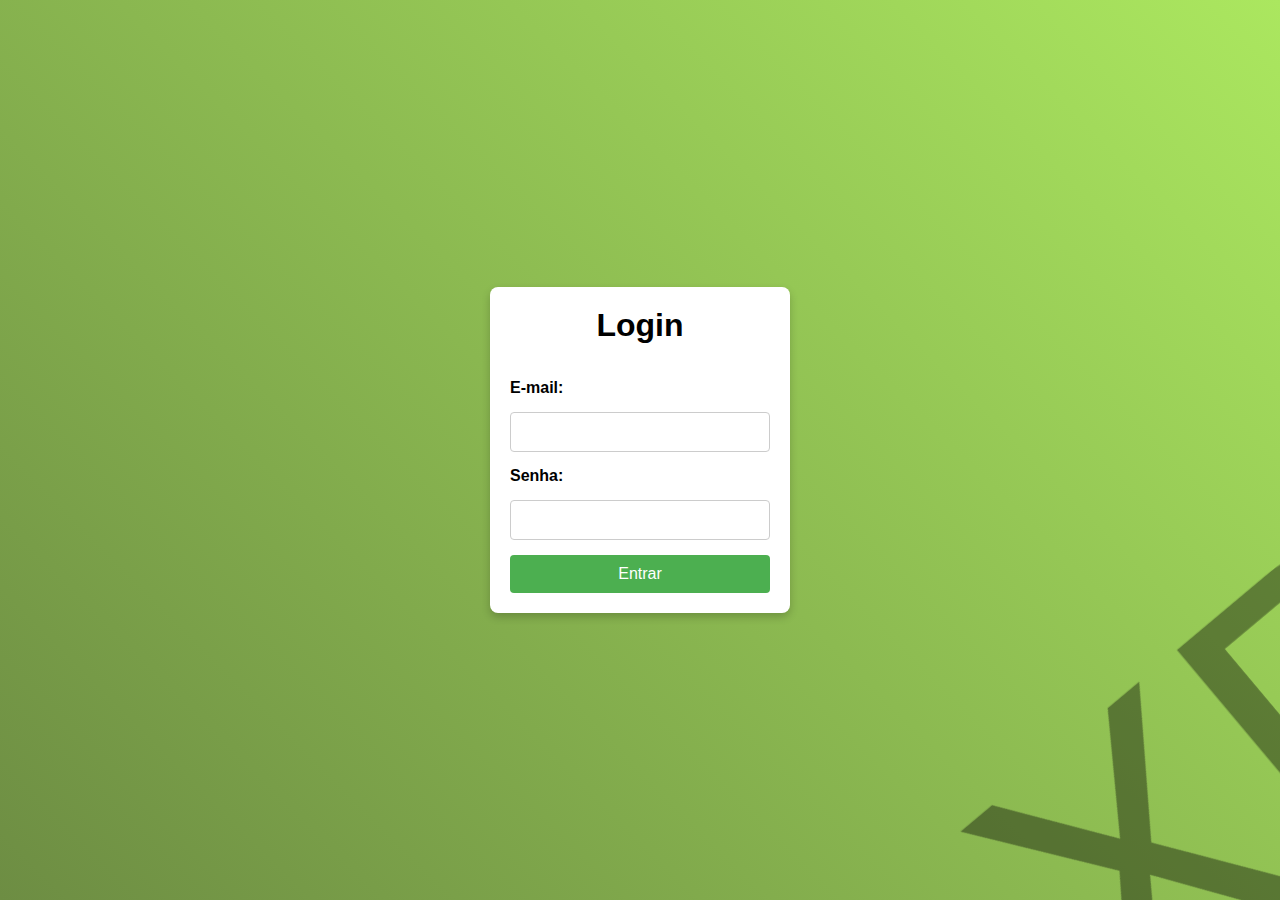
<file: index.html>
<!DOCTYPE html>
<html lang="pt-br">
<head>
    <meta charset="UTF-8">
    <meta name="viewport" content="width=device-width, initial-scale=1.0">
    <title>XPTO - Login</title>
    
    <link rel="stylesheet" href="styleLogin.css">

</head>
<body>
    <div class="texto-diagonal">XPTO</div>

    
    <form onsubmit="logar(); return false;">
        <h1>Login</h1>
        <label for="email">E-mail:</label>
        <input type="email" name="email" id="email" required>

        <label for="senha">Senha:</label>
        <input type="password" name="senha" id="senha" required>

        <button type="submit">Entrar</button>
    </form>

    

    <script src="script.js"></script>
</body>
</html>
</file>
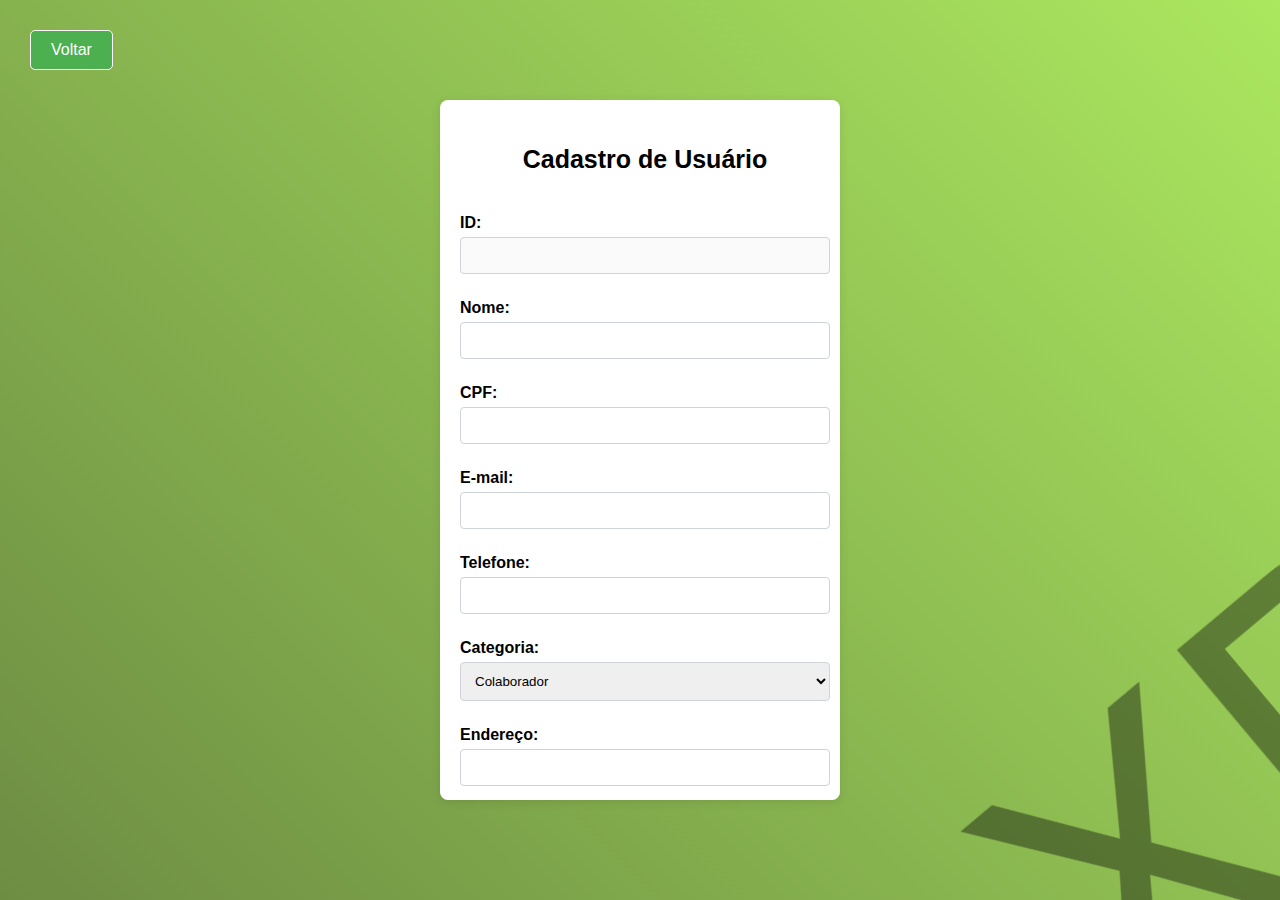
<file: cadastroUsuario.html>
<!DOCTYPE html>
<html lang="pt-br">
<head>
    <meta charset="UTF-8">
    <meta name="viewport" content="width=device-width, initial-scale=1.0">
    <title>Cadastro Usuario</title>
    <link rel="stylesheet" href="styleDetalhes.css">
    <link rel="stylesheet" href="https://cdn.jsdelivr.net/npm/bootstrap-icons@1.11.3/font/bootstrap-icons.min.css">
</head>
<body>
    <div class="texto-diagonal">XPTO</div>

    <button id="voltar" onclick="voltarParaPaginaPrincipal()">Voltar</button>

    <section id="dadosUsuario">
        <header id="detalheHeader">
            <span style="font-size: 25px; font-family: Verdana, Geneva, Tahoma, sans-serif">
                <strong>Cadastro de Usuário</strong>
            </span>
        </header>

        <form action="" method="post">
            <label for="id">ID:</label>
            <input class="input" type="number" name="id" id="idcodigo" disabled>

            <label for="nome">Nome:</label>
            <input class="input" type="text" name="nome" id="nome">

            <label for="cpf">CPF:</label>
            <input class="input" type="text" name="cpf" id="cpf" maxlength="14">

            <label for="email">E-mail:</label>
            <input class="input" type="email" name="email" id="email">

            <label for="contato">Telefone:</label>
            <input class="input" type="text" name="contato" id="contato" maxlength="15">

            <label for="categoria">Categoria:</label>
            <select class="input" name="categoria" id="categoria">
                <option value="colaborador">Colaborador</option>
                <option value="administrador">Administrador</option>
            </select>

            <label for="endereco">Endereço:</label>
            <input class="input" type="text" name="endereco" id="endereco">

            <label for="bairro">Bairro:</label>
            <input class="input" type="text" name="bairro" id="bairro">

            <label for="cidade">Cidade:</label>
            <input class="input" type="text" name="cidade" id="cidade">

            <label for="pais">País:</label>
            <input class="input" type="text" name="pais" id="pais">

            <label for="uf">UF:</label>
            <input class="input" type="text" name="uf" id="uf" maxlength="2">

            <label for="genero">Gênero:</label>
            <select class="input" name="genero" id="genero">
                <option value="Masculino">Masculino</option>
                <option value="Feminino">Feminino</option>
            </select>

            <label for="dataNasc">Data de Nascimento:</label>
            <input class="input" type="date" name="dataNasc" id="dataNasc">

            <label for="senha">Senha:</label>
            <div class="input-container">
                <input class="input" type="password" name="senha" id="senha">
                <i class="bi bi-eye-slash-fill" id="mostrar-senha" onclick="mostrarSenha()"></i>
            </div>
            
            <div style="display: flex; flex-direction: column; gap: 5px;">
                <label for="confirmarSenha">Confirmar senha:</label>
                <input class="input" type="password" name="confirmarSenha" id="confirmarSenha">
            </div>

            <div style="padding: 3px; font-size: small;">
                <strong>A senha deve atender aos seguintes requisitos:</strong><br>
                <ul style="margin-left: 20px; padding: 5px; font-style: italic;">
                    <li id="requisito-caracteres">Ter pelo menos 8 caracteres</li>
                    <li id="requisito-maiuscula">Incluir pelo menos 1 letra maiúscula</li>
                    <li id="requisito-minuscula">Incluir pelo menos 1 letra minúscula</li>
                    <li id="requisito-numero">Incluir pelo menos 1 número</li>
                    <li id="requisito-especial">Incluir pelo menos 1 caractere especial</li>
                </ul>
            </div>

            <button class="button" type="button" onclick="criarUsuario()">Salvar</button>
        </form>
    </section>

    <script src="script.js"></script>    
</body>
</html>
</file>
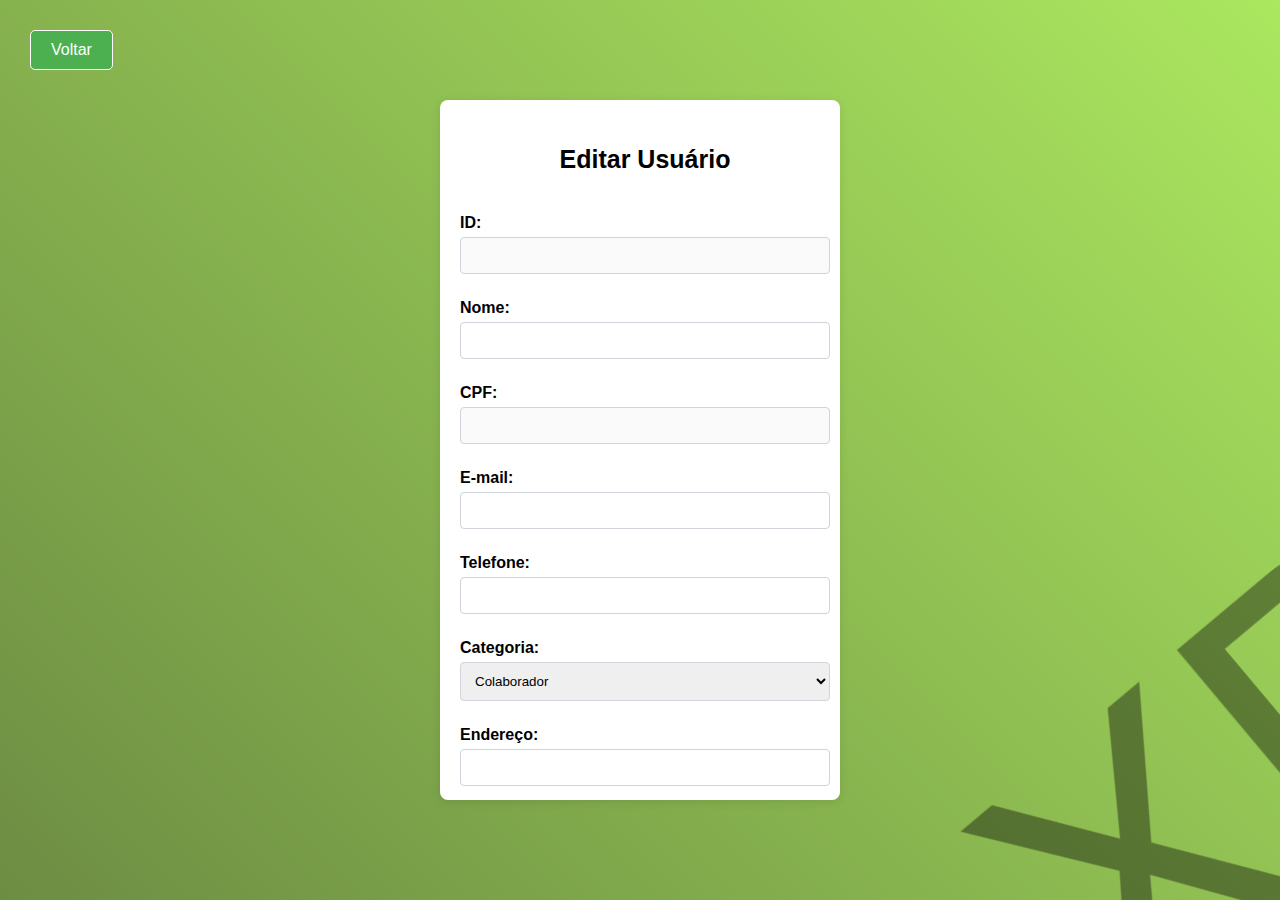
<file: detalheUsuarios.html>
<!DOCTYPE html>
<html lang="pt-br">
<head>
    <meta charset="UTF-8">
    <meta name="viewport" content="width=device-width, initial-scale=1.0">
    <title>Detalhe</title>
    <link rel="stylesheet" href="styleDetalhes.css">
</head>
<body>
    <div class="texto-diagonal">XPTO</div>

    <button id="voltar" onclick="voltarParaPaginaPrincipal()">Voltar</button>
    
    <section id="dadosUsuario">
        <header id="detalheHeader">
            <span style="   font-size: 25px;                
                font-family: Verdana, Geneva, Tahoma, sans-serif;
                ">
                <strong>Editar Usuário</strong></span>
        </header>

        <form action="" method="post">
            <label for="id">ID:</label>
            <input class="input" type="number" name="id" id="idcodigo" disabled>

            <label for="nome">Nome:</label>
            <input class="input" type="text" name="nome" id="nome">

            <label for="cpf">CPF:</label>
            <input class="input" type="text" name="cpf" id="cpf" maxlength="14" disabled>

            <label for="email">E-mail:</label>
            <input class="input" type="email" name="email" id="email">

            <label for="contato">Telefone:</label>
            <input class="input" type="text" name="contato" id="contato" maxlength="15">
            
            <label for="categoria">Categoria:</label>
            <select class="input" name="categoria" id="categoria">
                <option value="colaborador">Colaborador</option>
                <option value="administrador">Administrador</option>
            </select>

            <label for="endereco">Endereço:</label>
            <input class="input" type="text" name="endereco" id="endereco">

            <label for="bairro">Bairro:</label>
            <input class="input" type="text" name="bairro" id="bairro">

            <label for="cidade">Cidade:</label>
            <input class="input" type="text" name="cidade" id="cidade">

            <label for="pais">País:</label>
            <input class="input" type="text" name="pais" id="pais">

            <label for="uf">UF:</label>
            <input class="input" type="text" name="uf" id="uf">
            
            <label for="genero">Gênero:</label>
            <select class="input" name="genero" id="genero" disabled>
                <option value="Masculino">Masculino</option>
                <option value="Feminino">Feminino</option>
            </select>

            <label for="dataNasc">Data de Nascimento:</label>
            <input class="input" type="date" name="dataNasc" id="dataNasc" disabled>

            <label for="senha">Senha:</label>
            <input class="input" type="password" name="senha" id="senha" placeholder="********" disabled>

            <div style="display: flex; flex-direction: column; gap: 5px;">
                <label for="confirmarSenha">Confirmar senha:</label>
                <input class="input" type="password" name="confirmarSenha" id="confirmarSenha" placeholder="********" disabled>
            </div>

            <div style="padding: 5px;">
                <strong>A senha deve atender aos seguintes requisitos:</strong><br> 
                <ul style="list-style-type: square; margin-left: 20px; padding: 5px; font-style: italic;">
                    <li>Ter pelo menos 8 caracteres</li>
                    <li>Incluir pelo menos 1 letra maiúscula</li>
                    <li>Incluir pelo menos 1 letra minúscula</li>
                    <li>Incluir pelo menos 1 número</li>
                    <li>Incluir pelo menos 1 caractere especial</li>
                </ul>
            </div>

            <button class="button" type="button" onclick="editarDados()">Salvar</button>
        </form>
    </section>

    <script src="script.js"></script>    
</body>
</html>
</file>
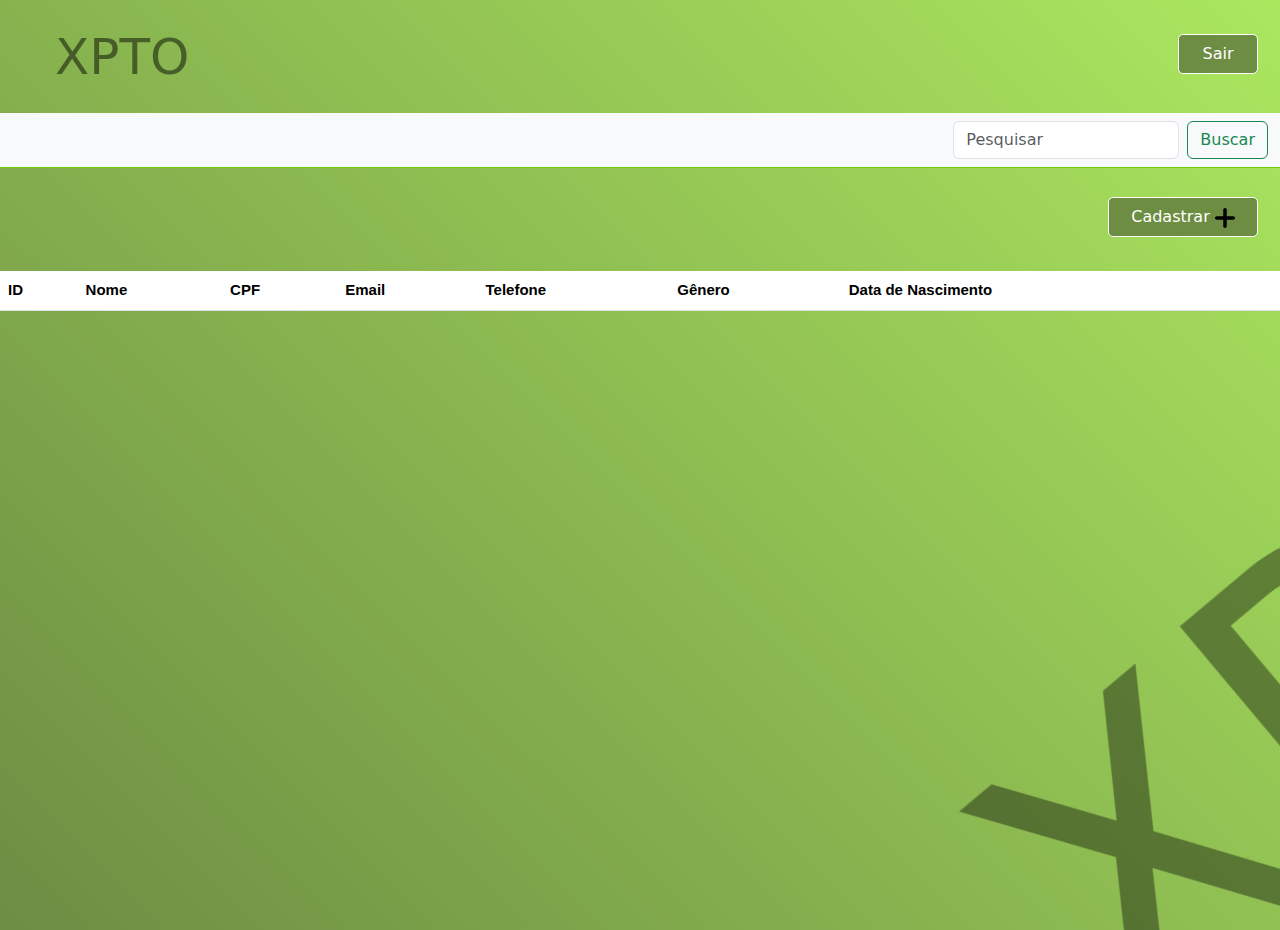
<file: principal.html>
<!DOCTYPE html>
<html lang="pt-br">
<head>
    <meta charset="UTF-8">
    <meta name="viewport" content="width=device-width, initial-scale=1.0">
    <title>XPTO</title>
    <link rel="stylesheet" href="style.css">
    <link href="https://cdn.jsdelivr.net/npm/bootstrap@5.3.3/dist/css/bootstrap.min.css" rel="stylesheet" integrity="sha384-QWTKZyjpPEjISv5WaRU9OFeRpok6YctnYmDr5pNlyT2bRjXh0JMhjY6hW+ALEwIH" crossorigin="anonymous">
</head>
<body>
    <div class="texto-diagonal">XPTO</div>
    <div class="texto-logo">XPTO</div>

    <div style="    display: flex;
                    flex-direction: row; 
                    justify-content: flex-end;
                    align-items: center;
                    gap: 10px;
                    margin-right: 20px;  
                    margin-top: 30px;     
                    border-radius: 5px;">
          <button id="buttonSair" type="button" onclick="window.open('index.html', '_self')">Sair</button>
    </div>

    <nav class="navbar bg-body-tertiary">
        <div class="container-fluid">
          <a class="navbar-brand"></a>
          <form class="d-flex" role="search" onsubmit="event.preventDefault(); pesquisarUsuarios();">
            <input class="form-control me-2" type="search" placeholder="Pesquisar" aria-label="Search" id="searchInput">
            <button class="btn btn-outline-success" type="submit" id="searchButton">Buscar</button>
        </form>
        </div>
    </nav>

    <div style="    display: flex;
                    flex-direction: row; 
                    justify-content: flex-end;
                    align-items: center;
                    gap: 10px;
                    margin-right: 20px;                         
                    border-radius: 5px;">
          <button id="buttonNovoCadastro" type="button" onclick="window.open('cadastroUsuario.html', '_self')">Cadastrar <img src="mais.svg" alt="" height="20" width="20" srcset=""></button>
    </div>        

    <table class="table table-striped">
        <thead>
          <tr>
            <th scope="col">ID</th>
            <th scope="col">Nome</th>
            <th scope="col">CPF</th>
            <th scope="col">Email</th>
            <th scope="col">Telefone</th>
            <th scope="col">Gênero</th>
            <th scope="col">Data de Nascimento</th>
            <th scope="col"></th>
          </tr>
        </thead>
        <tbody id="tabela">          
        </tbody>
    </table>


    <script src="script.js"></script>
    <script src="https://cdn.jsdelivr.net/npm/bootstrap@5.3.3/dist/js/bootstrap.bundle.min.js" integrity="sha384-YvpcrYf0tY3lHB60NNkmXc5s9fDVZLESaAA55NDzOxhy9GkcIdslK1eN7N6jIeHz" crossorigin="anonymous"></script>
</body>
</html>
</file>
<file: styleLogin.css>
body {
    background: linear-gradient(45deg, #6D8D43, #ABE75F);
    margin: 0;
}

* {
    margin: 0;
    padding: 0;
    box-sizing: border-box;
}

body {
    display: flex;
    justify-content: center;
    align-items: center;
    height: 100vh;
    background-color: #f5f5f5;
    font-family: Arial, sans-serif;
}

h1 {
    text-align: center;
    margin-bottom: 20px;
}

form {
    display: flex;
    flex-direction: column;
    gap: 15px;
    width: 300px;
    padding: 20px;
    background-color: #fff;
    border-radius: 8px;
    box-shadow: 0px 4px 8px rgba(0, 0, 0, 0.2);
}

label {
    font-weight: bold;
}

input {
    padding: 10px;
    font-size: 16px;
    border: 1px solid #ccc;
    border-radius: 4px;
}

button {
    padding: 10px;
    font-size: 16px;
    background-color: #4CAF50;
    color: #fff;
    border: none;
    border-radius: 4px;
    cursor: pointer;
    transition: background-color 0.3s;
}

button:hover {
    background-color: #45a049;
}

.texto-diagonal {
    position: fixed;
    top: 600px;
    left: 1450px;
    transform: translate(-50%, -50%) rotate(-40deg);
    font-size: 400px;
    color: rgba(0, 0, 0, 0.39);
    white-space: nowrap;
    pointer-events: none;
}
</file>
<file: styleDetalhes.css>
body {
    background: linear-gradient(45deg, #6D8D43, #ABE75F);
    margin: 0;
}

* {
    margin: 0;
    padding: 0;
    box-sizing: border-box;
}

body {
    height: 100vh;
    background-color: #f5f5f5;
    font-family: Arial, sans-serif;
    display: flex;
    justify-content: center;
    align-items: center;
    height: 100vh; /* Para ocupar toda a altura da janela */
    margin: 0;
    background-color: #f8f9fa; /* Cor de fundo suave */
}

#dadosUsuario {
    font-family: Verdana, Geneva, Tahoma, sans-serif;
    background-color: white; /* Fundo branco para o formulário */
    padding: 20px;
    border-radius: 8px;
    box-shadow: 0 2px 10px rgba(0, 0, 0, 0.1); /* Sombra sutil */
    width: 400px; /* Largura do formulário */
    max-height: 700px; /* Defina a altura máxima conforme necessário */
    overflow-y: auto; /* Ativa a rolagem vertical */
    padding-right: 10px;
}

.input {
    position: relative;
    font-family: Verdana, Geneva, Tahoma, sans-serif;
    width: 100%; /* Largura total dos campos */
    padding: 10px;
    margin: 5px 0; /* Margem entre os campos */
    margin-bottom: 10px;
    border: 1px solid #ced4da; /* Borda suave */
    border-radius: 4px;
    box-sizing: border-box;
}

.input-container {
    position: relative;
    width: 100%;
}


label {
    display: block;
    margin-top: 15px;
    font-weight: bold;
}
    

.button {
    width: 100%; /* Botão ocupa toda a largura */
    padding: 10px 20px;
    background-color: #4CAF50; /* Cor de fundo do botão */
    color: white; /* Cor do texto */
    border: none;
    border-radius: 4px;
    cursor: pointer;
    margin-top: 20px;
}

.button:hover {
    background-color: #45a049; /* Cor do botão ao passar o mouse */
}

#voltar {
    position: fixed; /* Fixa o botão no canto da tela */
    top: 30px; /* Distância do topo */
    left: 30px; /* Distância da esquerda */
    padding: 10px 20px; /* Tamanho do botão */
    font-size: 16px; /* Tamanho da fonte */
    background-color: #4CAF50; /* Cor de fundo */
    color: white; /* Cor do texto */
    border: 1px solid white; /* Remove a borda padrão */
    border-radius: 5px; /* Bordas arredondadas */
    cursor: pointer; /* Indica que é clicável */
}

#voltar:hover {
    background-color: #45a049; /* Cor de fundo quando o mouse passa sobre o botão */
}


.texto-diagonal {
    position: fixed;
    top: 600px;
    left: 1450px;
    transform: translate(-50%, -50%) rotate(-40deg);
    font-size: 400px;
    color: rgba(0, 0, 0, 0.39);
    white-space: nowrap;
    pointer-events: none;
    z-index: -1;
}

#detalheHeader {
    text-align: center;
    padding: 25px 0;
}

div i {
    font-size: 25px;
    cursor: pointer;
    position: absolute;
    right: 20px; /* Ajuste conforme necessário */
    top: 45%;
    transform: translateY(-50%); /* Centraliza o ícone verticalmente */
    color: #a8a6a6;
}
</file>
<file: style.css>
body {
    background: linear-gradient(45deg, #6D8D43, #ABE75F);
    margin: 0;
}

* {
    margin: 0;
    padding: 0;
    box-sizing: border-box;
}

body {
    height: 100vh;
    background-color: #f5f5f5;
    font-family: Arial, sans-serif;
}

.texto-diagonal {
    position: fixed;
    top: 600px;
    left: 1450px;
    transform: translate(-50%, -50%) rotate(-40deg);
    font-size: 400px;
    color: rgba(0, 0, 0, 0.39);
    white-space: nowrap;
    pointer-events: none;
    z-index: -1;
}

.texto-logo {
    position: fixed;
    top: 20px;
    left: 55px;
    font-size: 50px;
    color: rgba(0, 0, 0, 0.486);
    white-space: nowrap;
    pointer-events: none;
}

.navbar {
    position: relative;
    top: 35px;    
    width: 100%;
    background-color: #6D8D43;
    border-bottom: 1px solid #74c905;
    z-index: 1000;
}

.table{     
    display: inline-table;
    flex-direction: column;    
    justify-content: left;
    align-items: center;
    margin-top: 90px;   
    font-size: 15px;
    z-index: 1000;  
    font-family: Verdana, Geneva, Tahoma, sans-serif;  
}

#buttonNovoCadastro {
    position: relative;  
    top: 60px;  
    background-color: #6D8D43;
    height: 40px;
    width: 150px;
    border: 1px solid #ffffff;
    border-radius: 5px;
    color: white;
    text-align: center;
    text-decoration: none;
    display: inline-block;
    font-size: 16px;
    margin: 4px 2px;
    cursor: pointer;
}

#buttonNovoCadastro:hover {
    background-color: #74c905;      
}

#buttonSair {
    background-color: #6D8D43;
    height: 40px;
    width: 80px;
    border: 1px solid #ffffff;
    border-radius: 5px;
    color: white;
    text-align: center;
    text-decoration: none;
    display: inline-block;
    font-size: 16px;
    margin: 4px 2px;
    cursor: pointer;
}

#buttonSair:hover {
    background-color: #74c905;      
}
</file>
